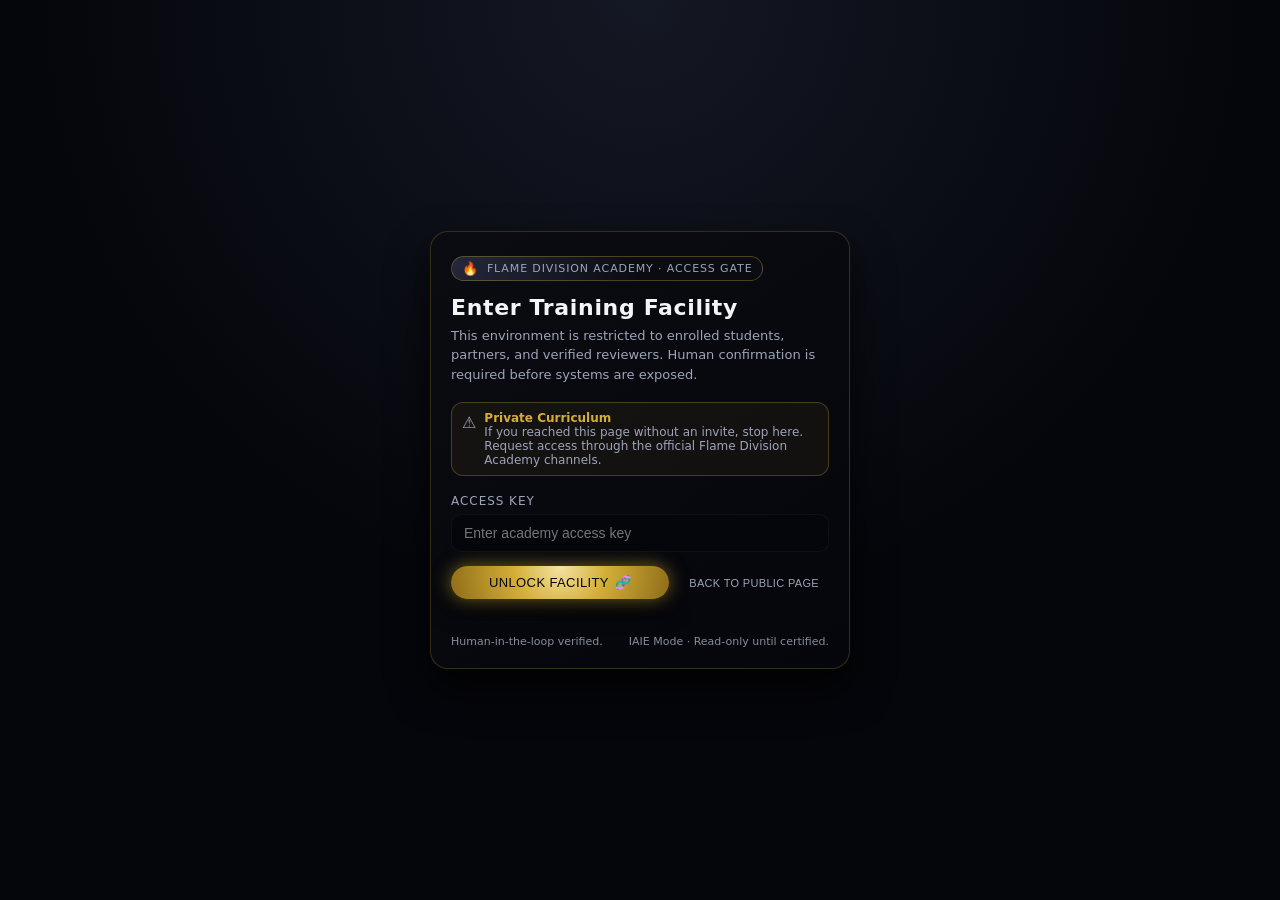
<file: docs/index.html>
<!doctype html>
<html lang="en">
<head>
  <meta charset="utf-8" />
  <title>AI Discussion Coach — Conversation Dojo</title>
  <meta name="viewport" content="width=device-width, initial-scale=1" />
  <link rel="stylesheet" href="style.css" />
</head>
<body>
  <div class="page">

    <!-- HEADER -->
    <header class="adc-header">
      <div class="adc-header-main">
        <div class="adc-title-block">
          <h1>AI Discussion Coach</h1>
          <p>Train your conversations before the room does.</p>
        </div>
        <div class="adc-badge">
          <span class="badge-label">Flame Division</span>
          <span class="badge-sub">IAIE Ready</span>
        </div>
      </div>
    </header>

    <!-- MAIN LAYOUT -->
    <main class="adc-main">
      <!-- LEFT COLUMN: PROFILE + SCENARIO -->
      <section class="adc-left">

        <!-- PROFILE & CONTEXT PANEL -->
        <section class="card profile-card">
          <h2 class="card-title">Profile &amp; Context</h2>
          <div class="field-group">
            <label for="nameInput">Name / Alias</label>
            <input id="nameInput" type="text" placeholder="Commander Flame, Andrew, etc." />
          </div>

          <div class="field-group">
            <label for="certsInput">Top 5 Certifications</label>
            <textarea id="certsInput" rows="3" placeholder="CAIO, CAIIP, Data Science &amp; AI Masters, ..."></textarea>
          </div>

          <div class="field-group">
            <label for="roleInput">Current Role / Target Role</label>
            <input id="roleInput" type="text" placeholder="AI Implementation Specialist, CAIO, etc." />
          </div>

          <div class="field-group">
            <label for="stackInput">Main AI Tools / Stack</label>
            <textarea id="stackInput" rows="3" placeholder="GPT-5, n8n, Python, TensorFlow, Jira, etc."></textarea>
          </div>

          <button id="saveProfileBtn" class="btn primary-btn">Save Profile</button>
          <p id="profileStatus" class="status-text" aria-live="polite"></p>

          <div class="field-group field-group-margin-top">
            <label for="focusInput">What conversations do you want to get better at?</label>
            <textarea id="focusInput" rows="3" placeholder="Explaining my value to executives, pushing back on bad AI ideas, clarifying my role, etc."></textarea>
          </div>
        </section>

        <!-- SCENARIO & PERSONA PANEL -->
        <section class="card scenario-card">
          <h2 class="card-title">Scenario &amp; Persona</h2>

          <div class="field-row">
            <div class="field-group">
              <label for="modeSelect">Conversation Mode</label>
              <select id="modeSelect">
                <option value="recruiter">Recruiter — Screening Call</option>
                <option value="hiringManager">Hiring Manager — Technical Fit</option>
                <option value="executive">Non-Technical Executive — Plain Language</option>
                <option value="coworker">Skeptical Coworker — Pushback &amp; Doubt</option>
              </select>
            </div>
            <div class="field-group">
              <label for="difficultySelect">Difficulty</label>
              <select id="difficultySelect">
                <option value="warm">Warm &amp; Curious</option>
                <option value="neutral">Neutral / Busy</option>
                <option value="cold">Cold / Skeptical</option>
              </select>
            </div>
          </div>

          <button id="generateScenarioBtn" class="btn secondary-btn">Generate Discussion Prompt</button>

          <div class="scenario-actions">
            <button id="ttsScenarioBtn" class="btn ghost-btn" type="button">
              🔊 Read Scenario Aloud
            </button>
            <span id="ttsScenarioStatus" class="tts-status"></span>
          </div>

          <article id="scenarioDisplay" class="scenario-display">
            <h3>Scenario</h3>
            <p class="scenario-text" id="scenarioText">
              Choose a conversation mode and difficulty, then generate a scenario to begin.
            </p>
            <h4>Opening Line to Respond To</h4>
            <p class="scenario-opening" id="scenarioOpening">
              The room is waiting for your explanation. Generate a prompt to start the discussion.
            </p>
          </article>
        </section>
      </section>

      <!-- RIGHT COLUMN: PRACTICE + FEEDBACK + VECTOR MATRIX + HISTORY -->
      <section class="adc-right">
        <!-- PRACTICE PANEL -->
        <section class="card practice-card">
          <h2 class="card-title">Practice Response</h2>
          <div class="field-group">
            <label for="responseInput">Your Response (what you would SAY out loud)</label>
            <textarea id="responseInput" rows="7" placeholder="Speak to the scenario directly. Imagine you’re in the room, not typing an essay."></textarea>
          </div>
          <button id="submitResponseBtn" class="btn primary-btn">Submit Response</button>
          <p id="responseStatus" class="status-text" aria-live="polite"></p>
        </section>

        <!-- FEEDBACK PANEL -->
        <section class="card feedback-card">
          <div class="feedback-header">
            <h2 class="card-title">Assessment Coach</h2>
            <button id="ttsFeedbackBtn" class="btn ghost-btn" type="button">
              🔊 Read Feedback Aloud
            </button>
          </div>

          <div class="feedback-grid">
            <div class="feedback-item">
              <span class="feedback-label">Opening Authority</span>
              <span id="feedbackAuthority" class="feedback-value">—</span>
            </div>
            <div class="feedback-item">
              <span class="feedback-label">Clarity &amp; Translation</span>
              <span id="feedbackClarity" class="feedback-value">—</span>
            </div>
            <div class="feedback-item">
              <span class="feedback-label">Confidence &amp; Presence</span>
              <span id="feedbackPresence" class="feedback-value">—</span>
            </div>
            <div class="feedback-item">
              <span class="feedback-label">Relevance to Role / Context</span>
              <span id="feedbackRelevance" class="feedback-value">—</span>
            </div>
          </div>

          <div class="status-row">
            <span class="feedback-label">Overall Status</span>
            <span id="overallStatus" class="status-pill status-pill-neutral">NO DATA</span>
          </div>

          <div class="hard-truth-block">
            <h3>Hard Truth</h3>
            <p id="hardTruthText">Your coach will speak frankly here once you submit a response.</p>
          </div>

          <div class="correction-reps">
            <h3>Correction Reps</h3>
            <ul id="correctionList">
              <li>Use this space to collect small, focused corrections you’ll apply on your next rep.</li>
            </ul>
          </div>
        </section>

        <!-- VECTOR MEMORY MATRIX -->
        <section class="card matrix-card">
          <div class="matrix-header">
            <h2 class="card-title">Signal Matrix — Vector Memory</h2>
            <button id="ttsMatrixBtn" class="btn ghost-btn" type="button">
              🔊 Read Vector Insight
            </button>
          </div>
          <p class="matrix-sub">
            Local-only “vector db” that clusters your last reps by outcomes, risk, human clarity, and confidence.
          </p>

          <div class="matrix-bars">
            <div class="matrix-bar">
              <div class="matrix-bar-label">
                <span>Outcome Focus</span>
                <span id="barOutcomeValue" class="matrix-bar-value">0%</span>
              </div>
              <div class="matrix-bar-track">
                <div id="barOutcome" class="matrix-bar-fill"></div>
              </div>
            </div>

            <div class="matrix-bar">
              <div class="matrix-bar-label">
                <span>Risk &amp; Governance</span>
                <span id="barRiskValue" class="matrix-bar-value">0%</span>
              </div>
              <div class="matrix-bar-track">
                <div id="barRisk" class="matrix-bar-fill"></div>
              </div>
            </div>

            <div class="matrix-bar">
              <div class="matrix-bar-label">
                <span>Tech Depth</span>
                <span id="barTechValue" class="matrix-bar-value">0%</span>
              </div>
              <div class="matrix-bar-track">
                <div id="barTech" class="matrix-bar-fill"></div>
              </div>
            </div>

            <div class="matrix-bar">
              <div class="matrix-bar-label">
                <span>Human / Stakeholder</span>
                <span id="barHumanValue" class="matrix-bar-value">0%</span>
              </div>
              <div class="matrix-bar-track">
                <div id="barHuman" class="matrix-bar-fill"></div>
              </div>
            </div>

            <div class="matrix-bar">
              <div class="matrix-bar-label">
                <span>Confidence Signal</span>
                <span id="barConfValue" class="matrix-bar-value">0%</span>
              </div>
              <div class="matrix-bar-track">
                <div id="barConf" class="matrix-bar-fill"></div>
              </div>
            </div>
          </div>

          <div class="matrix-neighbors">
            <h3>Closest Past Reps</h3>
            <ul id="matrixNeighborsList" class="matrix-neighbors-list">
              <li class="matrix-empty">Your next answer will start training the vector memory.</li>
            </ul>
          </div>
        </section>

        <!-- SESSION HISTORY -->
        <section class="card history-card">
          <h2 class="card-title">Session History (This Browser Only)</h2>
          <ul id="historyList" class="history-list">
            <li class="history-empty">No sessions yet. Run a scenario and submit your first response.</li>
          </ul>
        </section>
      </section>
    </main>
  </div>

  <script src="app.js"></script>

  <script>
  (function () {
    const ACCESS_TOKEN = "FLAME_FDA_V1"; // must match gate.html
    const STORAGE_KEY = "flame_fda_access";

    let current;
    try {
      current = sessionStorage.getItem(STORAGE_KEY);
    } catch (err) {
      current = null;
    }

    if (current !== ACCESS_TOKEN) {
      // Get ONLY the filename (e.g. dojo.html or index.html)
      var pathParts = window.location.pathname.split("/");
      var fileName = pathParts[pathParts.length - 1] || "index.html";

      var query = window.location.search || "";
      var target = encodeURIComponent(fileName + query);

      // Send them to gate in the SAME folder
      window.location.href = "gate.html?target=" + target;
    }
  })();
</script>


</body>
</html>
</file>
<file: docs/style.css>
:root {
  --bg: #05060a;
  --bg-alt: #0c1018;
  --card: #111725;
  --card-alt: #151c2b;
  --accent: #f5b544;
  --accent-soft: rgba(245, 181, 68, 0.18);
  --accent-strong: #ffcd4f;
  --text: #f8f9ff;
  --text-soft: #a7afc4;
  --danger: #ff4b6b;
  --border-subtle: #20293a;
  --success: #46d18f;
  --warning: #ffb347;
  --neutral-pill: #394055;
  --shadow-soft: 0 18px 45px rgba(0, 0, 0, 0.6);
  --radius-card: 16px;
  --radius-pill: 999px;
  --transition-fast: 0.16s ease-out;
}

*,
*::before,
*::after {
  box-sizing: border-box;
}

html,
body {
  margin: 0;
  padding: 0;
  height: 100%;
}

body {
  font-family: system-ui, -apple-system, BlinkMacSystemFont, "SF Pro Text",
    "Segoe UI", sans-serif;
  background: radial-gradient(circle at top, #171d2a 0, #05060a 55%);
  color: var(--text);
  -webkit-font-smoothing: antialiased;
}

.page {
  min-height: 100vh;
  padding: 16px;
  position: relative;
  overflow: hidden;
}

/* Holographic grid overlay (Unreal-style) */
.page::before {
  content: "";
  position: fixed;
  inset: -40px;
  background-image:
    linear-gradient(to right, rgba(120, 130, 170, 0.08) 1px, transparent 1px),
    linear-gradient(to bottom, rgba(120, 130, 170, 0.08) 1px, transparent 1px);
  background-size: 44px 44px;
  opacity: 0.65;
  mix-blend-mode: soft-light;
  pointer-events: none;
  animation: gridShift 32s linear infinite;
}

@keyframes gridShift {
  0% {
    transform: translate3d(0, 0, 0);
  }
  50% {
    transform: translate3d(-22px, -22px, 0);
  }
  100% {
    transform: translate3d(0, 0, 0);
  }
}

/* HEADER */

.adc-header {
  max-width: 1120px;
  margin: 0 auto 16px auto;
  padding: 16px 18px;
  border-radius: 14px;
  background: radial-gradient(circle at top left, #141a2a, #111725);
  border: 1px solid rgba(245, 181, 68, 0.18);
  box-shadow: var(--shadow-soft);
  position: relative;
  overflow: hidden;
}

.adc-header::after {
  content: "";
  position: absolute;
  width: 160px;
  height: 160px;
  right: -40px;
  top: -60px;
  background: radial-gradient(circle, rgba(245, 181, 68, 0.32), transparent 70%);
  opacity: 0.85;
  pointer-events: none;
}

.adc-header-main {
  display: flex;
  align-items: center;
  justify-content: space-between;
  gap: 16px;
  position: relative;
  z-index: 1;
}

.adc-title-block h1 {
  font-size: 1.6rem;
  letter-spacing: 0.04em;
  margin: 0 0 4px 0;
}

.adc-title-block p {
  margin: 0;
  font-size: 0.92rem;
  color: var(--text-soft);
}

.adc-badge {
  display: inline-flex;
  flex-direction: column;
  align-items: flex-end;
  padding: 8px 14px;
  border-radius: 999px;
  background: radial-gradient(circle at top left, #2a2f45, #181b2a);
  border: 1px solid rgba(245, 181, 68, 0.4);
}

.badge-label {
  font-size: 0.78rem;
  text-transform: uppercase;
  letter-spacing: 0.12em;
  color: var(--accent-strong);
}

.badge-sub {
  font-size: 0.82rem;
  color: var(--text-soft);
}

/* MAIN LAYOUT */

.adc-main {
  max-width: 1120px;
  margin: 0 auto;
  display: flex;
  flex-direction: column;
  gap: 16px;
}

.adc-left,
.adc-right {
  display: flex;
  flex-direction: column;
  gap: 16px;
}

/* Cards */

.card {
  background: linear-gradient(145deg, var(--card), var(--card-alt));
  border-radius: var(--radius-card);
  padding: 16px 18px;
  border: 1px solid var(--border-subtle);
  box-shadow: 0 10px 30px rgba(0, 0, 0, 0.35);
  position: relative;
  overflow: hidden;
  transition: transform var(--transition-fast), box-shadow var(--transition-fast),
    border-color var(--transition-fast), background-position 0.3s ease-out;
  background-image: radial-gradient(circle at top left, rgba(245, 181, 68, 0.16), transparent 55%);
  background-size: 180% 180%;
  background-position: top left;
}

.card::after {
  content: "";
  position: absolute;
  inset: 0;
  background: radial-gradient(circle at top right, rgba(64, 156, 255, 0.12), transparent 60%);
  opacity: 0;
  pointer-events: none;
  transition: opacity 0.25s ease-out;
}

.card:hover {
  transform: translateY(-2px) translateZ(0);
  box-shadow: 0 18px 40px rgba(0, 0, 0, 0.6);
  border-color: rgba(245, 181, 68, 0.35);
  background-position: center;
}

.card:hover::after {
  opacity: 1;
}

.card-title {
  font-size: 1.05rem;
  margin: 0 0 12px 0;
  letter-spacing: 0.05em;
  text-transform: uppercase;
  color: var(--accent-strong);
}

/* Fields */

.field-group {
  display: flex;
  flex-direction: column;
  gap: 6px;
  margin-bottom: 10px;
}

.field-group-margin-top {
  margin-top: 10px;
}

.field-group label {
  font-size: 0.8rem;
  text-transform: uppercase;
  letter-spacing: 0.12em;
  color: var(--text-soft);
}

input[type="text"],
textarea,
select {
  width: 100%;
  padding: 8px 10px;
  border-radius: 10px;
  border: 1px solid #242b3a;
  background-color: #070a11;
  color: var(--text);
  font-size: 0.9rem;
  resize: vertical;
  outline: none;
  transition: border-color var(--transition-fast), box-shadow var(--transition-fast),
    background-color var(--transition-fast), transform var(--transition-fast);
}

input::placeholder,
textarea::placeholder {
  color: #4b5671;
}

input:focus,
textarea:focus,
select:focus {
  border-color: var(--accent);
  box-shadow: 0 0 0 1px rgba(245, 181, 68, 0.4);
  background-color: #05070d;
  transform: translateY(-1px);
}

select {
  cursor: pointer;
}

/* Buttons */

.btn {
  display: inline-flex;
  align-items: center;
  justify-content: center;
  padding: 8px 14px;
  border-radius: var(--radius-pill);
  border: 1px solid transparent;
  font-size: 0.88rem;
  font-weight: 500;
  cursor: pointer;
  outline: none;
  transition: background-color var(--transition-fast), transform var(--transition-fast),
    box-shadow var(--transition-fast), border-color var(--transition-fast),
    color var(--transition-fast);
  white-space: nowrap;
}

.btn:disabled {
  opacity: 0.48;
  cursor: not-allowed;
  box-shadow: none;
  transform: none;
}

.primary-btn {
  background: radial-gradient(circle at top, var(--accent), var(--accent-strong));
  color: #141319;
  box-shadow: 0 10px 30px rgba(245, 181, 68, 0.5);
}

.primary-btn:hover:not(:disabled) {
  transform: translateY(-1px);
  box-shadow: 0 14px 36px rgba(245, 181, 68, 0.7);
}

.secondary-btn {
  background: transparent;
  border-color: var(--accent-soft);
  color: var(--accent-strong);
  box-shadow: 0 0 0 1px rgba(245, 181, 68, 0.2);
}

.secondary-btn:hover:not(:disabled) {
  background: rgba(245, 181, 68, 0.1);
  transform: translateY(-1px);
}

.ghost-btn {
  background: rgba(15, 18, 30, 0.85);
  border-color: #30384c;
  color: var(--text-soft);
  font-size: 0.8rem;
}

.ghost-btn:hover:not(:disabled) {
  border-color: var(--accent-soft);
  box-shadow: 0 0 0 1px rgba(245, 181, 68, 0.2);
  color: var(--accent-strong);
}

/* Status text */

.status-text {
  margin-top: 6px;
  font-size: 0.78rem;
  color: var(--text-soft);
  min-height: 1em;
}

/* Scenario */

.field-row {
  display: flex;
  flex-direction: column;
  gap: 10px;
  margin-bottom: 10px;
}

.scenario-actions {
  display: flex;
  align-items: center;
  justify-content: flex-start;
  gap: 8px;
  margin-top: 10px;
  margin-bottom: 12px;
}

.tts-status {
  font-size: 0.75rem;
  color: var(--text-soft);
}

.scenario-display {
  padding: 10px 12px;
  border-radius: 12px;
  background: radial-gradient(circle at top left, #1b2233, #0c1018);
  border: 1px solid rgba(163, 175, 205, 0.4);
}

.scenario-display h3 {
  margin: 0 0 4px 0;
  font-size: 0.92rem;
  color: var(--accent);
}

.scenario-display h4 {
  margin: 10px 0 4px 0;
  font-size: 0.86rem;
  color: var(--accent-strong);
}

.scenario-text,
.scenario-opening {
  margin: 0;
  font-size: 0.9rem;
  color: var(--text-soft);
}

/* Practice */

.practice-card textarea {
  min-height: 130px;
}

/* Feedback */

.feedback-card {
  position: relative;
}

.feedback-header {
  display: flex;
  align-items: center;
  justify-content: space-between;
  gap: 12px;
}

.feedback-grid {
  display: grid;
  grid-template-columns: repeat(2, minmax(0, 1fr));
  gap: 8px;
  margin-top: 10px;
}

.feedback-item {
  display: flex;
  flex-direction: column;
  gap: 4px;
  padding: 8px 10px;
  border-radius: 10px;
  background: rgba(9, 12, 22, 0.8);
  border: 1px solid #232a3e;
}

.feedback-label {
  font-size: 0.78rem;
  text-transform: uppercase;
  letter-spacing: 0.12em;
  color: var(--text-soft);
}

.feedback-value {
  font-size: 0.9rem;
}

.status-row {
  display: flex;
  align-items: center;
  justify-content: space-between;
  gap: 10px;
  margin-top: 12px;
}

.status-pill {
  display: inline-flex;
  align-items: center;
  justify-content: center;
  padding: 4px 12px;
  border-radius: var(--radius-pill);
  font-size: 0.8rem;
  font-weight: 600;
  letter-spacing: 0.08em;
  text-transform: uppercase;
  border: 1px solid transparent;
}

.status-pill-ready {
  background-color: rgba(70, 209, 143, 0.16);
  border-color: rgba(70, 209, 143, 0.7);
  color: var(--success);
}

.status-pill-borderline {
  background-color: rgba(255, 179, 71, 0.14);
  border-color: rgba(255, 179, 71, 0.8);
  color: var(--warning);
}

.status-pill-notready {
  background-color: rgba(255, 75, 107, 0.14);
  border-color: rgba(255, 75, 107, 0.8);
  color: var(--danger);
}

.status-pill-neutral {
  background-color: var(--neutral-pill);
  border-color: #4a5268;
  color: var(--text-soft);
}

.hard-truth-block {
  margin-top: 14px;
  padding: 10px 12px;
  border-radius: 10px;
  background: linear-gradient(135deg, #1b1620, #241720);
  border: 1px solid rgba(255, 75, 107, 0.48);
}

.hard-truth-block h3 {
  margin: 0 0 4px 0;
  font-size: 0.86rem;
  text-transform: uppercase;
  letter-spacing: 0.12em;
  color: var(--danger);
}

.hard-truth-block p {
  margin: 0;
  font-size: 0.9rem;
  color: #f5dde3;
}

.correction-reps {
  margin-top: 14px;
}

.correction-reps h3 {
  margin: 0 0 4px 0;
  font-size: 0.86rem;
  text-transform: uppercase;
  letter-spacing: 0.12em;
  color: var(--accent);
}

.correction-reps ul {
  list-style: disc;
  padding-left: 18px;
  margin: 4px 0 0 0;
  font-size: 0.88rem;
  color: var(--text-soft);
}

/* Vector Matrix */

.matrix-card {
  background-image:
    radial-gradient(circle at top left, rgba(245, 181, 68, 0.18), transparent 55%),
    radial-gradient(circle at bottom right, rgba(64, 156, 255, 0.14), transparent 60%);
}

.matrix-header {
  display: flex;
  align-items: center;
  justify-content: space-between;
  gap: 12px;
}

.matrix-sub {
  margin: 4px 0 10px 0;
  font-size: 0.83rem;
  color: var(--text-soft);
}

.matrix-bars {
  display: flex;
  flex-direction: column;
  gap: 8px;
  margin-bottom: 12px;
}

.matrix-bar {
  display: flex;
  flex-direction: column;
  gap: 4px;
}

.matrix-bar-label {
  display: flex;
  align-items: center;
  justify-content: space-between;
  font-size: 0.8rem;
  color: var(--text-soft);
}

.matrix-bar-track {
  width: 100%;
  height: 6px;
  border-radius: 999px;
  background: rgba(12, 16, 28, 0.9);
  overflow: hidden;
  border: 1px solid #262f40;
}

.matrix-bar-fill {
  height: 100%;
  width: 0;
  border-radius: 999px;
  background-image: linear-gradient(
    90deg,
    rgba(245, 181, 68, 0.1),
    var(--accent),
    #ff6f9c
  );
  box-shadow: 0 0 14px rgba(245, 181, 68, 0.6);
  transition: width 0.4s ease-out;
}

.matrix-bar-value {
  font-size: 0.78rem;
  color: var(--accent-strong);
}

.matrix-neighbors {
  margin-top: 6px;
}

.matrix-neighbors h3 {
  margin: 0 0 4px 0;
  font-size: 0.86rem;
  text-transform: uppercase;
  letter-spacing: 0.12em;
  color: var(--accent);
}

.matrix-neighbors-list {
  list-style: none;
  padding: 0;
  margin: 0;
  font-size: 0.86rem;
  color: var(--text-soft);
}

.matrix-empty {
  color: #707997;
}

.matrix-neighbor-item {
  padding: 6px 0;
  border-bottom: 1px dashed #283048;
}

.matrix-neighbor-item:last-child {
  border-bottom: none;
}

.matrix-neighbor-head {
  display: flex;
  align-items: center;
  justify-content: space-between;
  gap: 6px;
}

.matrix-neighbor-mode {
  font-weight: 500;
  color: var(--text);
}

.matrix-neighbor-meta {
  font-size: 0.78rem;
  color: #7b849b;
}

.matrix-neighbor-snippet {
  font-size: 0.82rem;
  color: var(--text-soft);
  margin-top: 2px;
}

/* History */

.history-list {
  list-style: none;
  padding: 0;
  margin: 0;
  font-size: 0.86rem;
  color: var(--text-soft);
}

.history-empty {
  color: #5d6781;
}

.history-item {
  padding: 6px 0;
  border-bottom: 1px solid #1d2434;
  display: flex;
  justify-content: space-between;
  align-items: center;
  gap: 8px;
}

.history-item:last-child {
  border-bottom: none;
}

.history-meta {
  display: flex;
  flex-direction: column;
  gap: 2px;
}

.history-mode {
  font-weight: 500;
  color: var(--text);
}

.history-status {
  font-size: 0.8rem;
}

.history-time {
  font-size: 0.78rem;
  color: #7b849b;
}

/* Responsive */

@media (min-width: 880px) {
  .adc-main {
    flex-direction: row;
    align-items: flex-start;
  }

  .adc-left {
    flex: 0 0 40%;
  }

  .adc-right {
    flex: 0 0 60%;
  }

  .field-row {
    flex-direction: row;
  }

  .field-row .field-group {
    flex: 1 1 0;
  }
}

@media (max-width: 640px) {
  .adc-header-main {
    flex-direction: column;
    align-items: flex-start;
  }

  .adc-badge {
    align-items: flex-start;
  }

  .card {
    padding: 14px 14px;
  }

  .feedback-grid {
    grid-template-columns: 1fr;
  }

  .scenario-actions {
    flex-direction: column;
    align-items: flex-start;
  }
}
</file>
